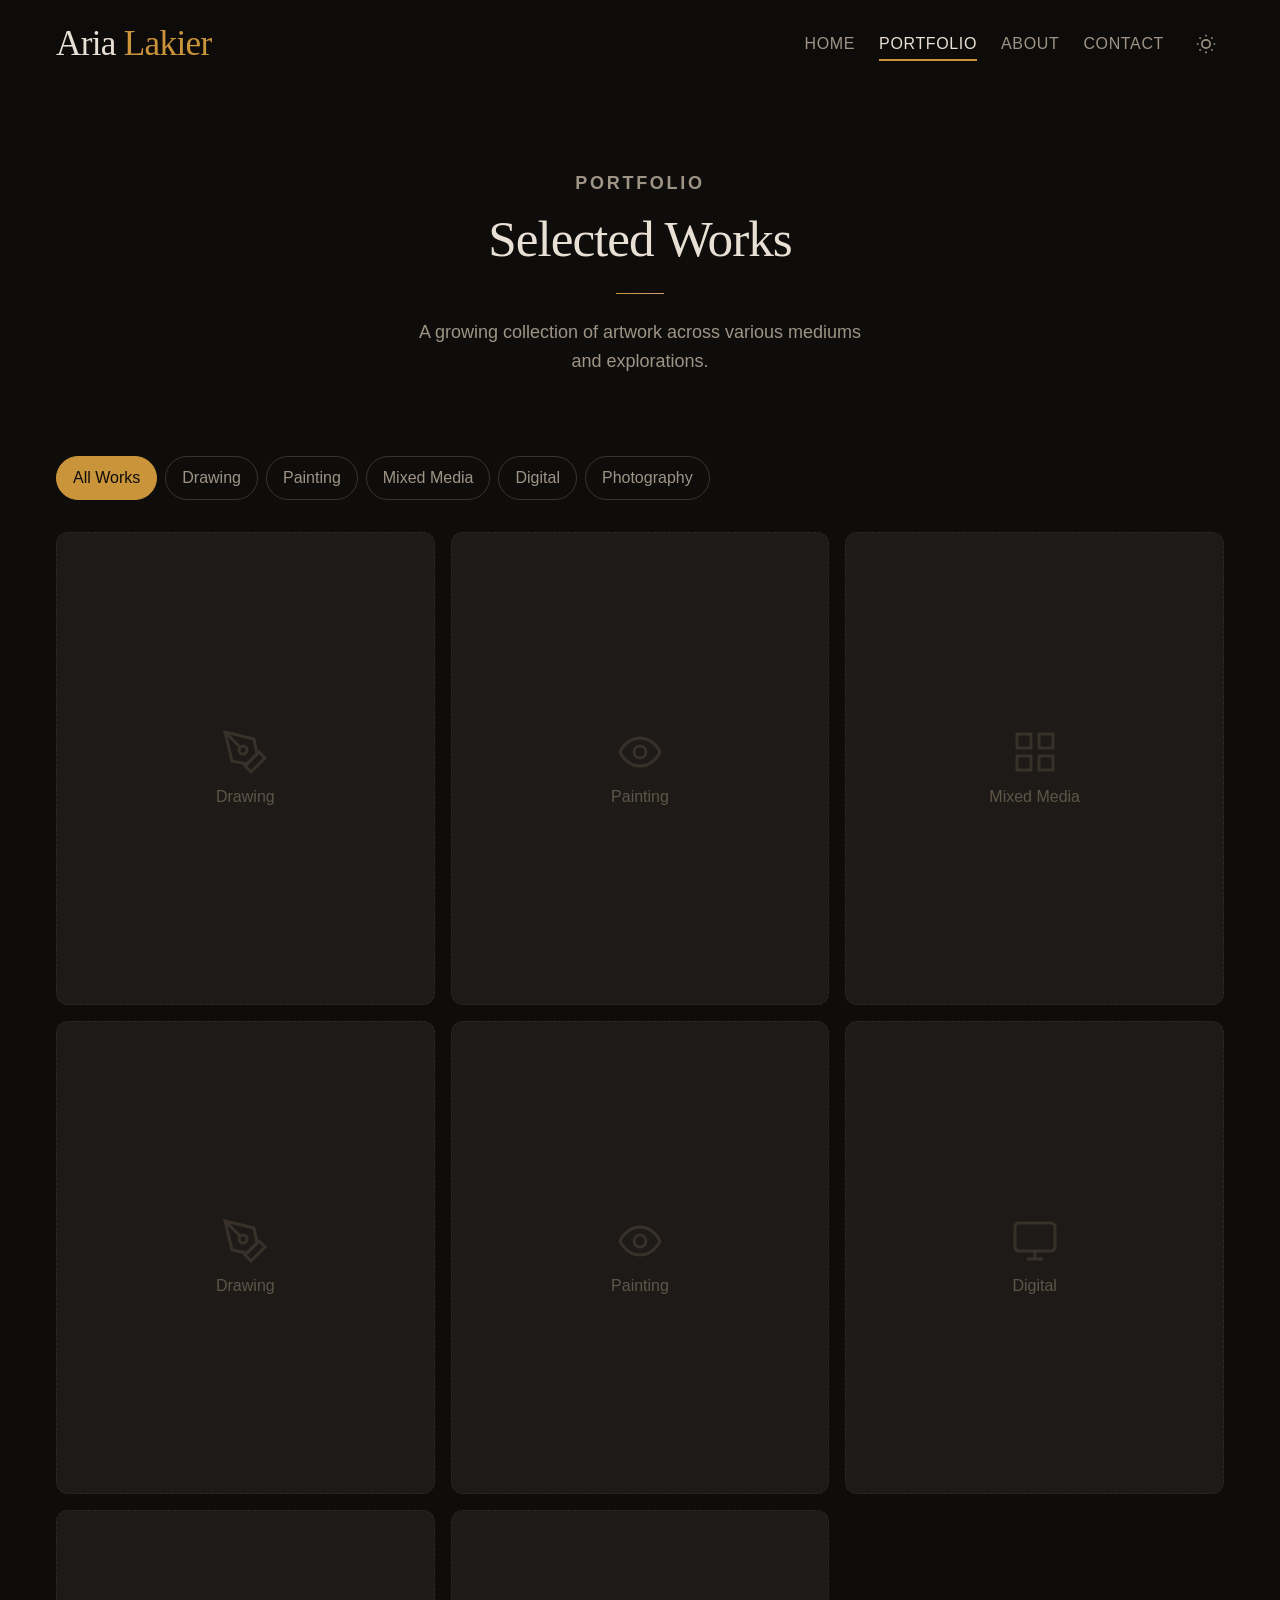
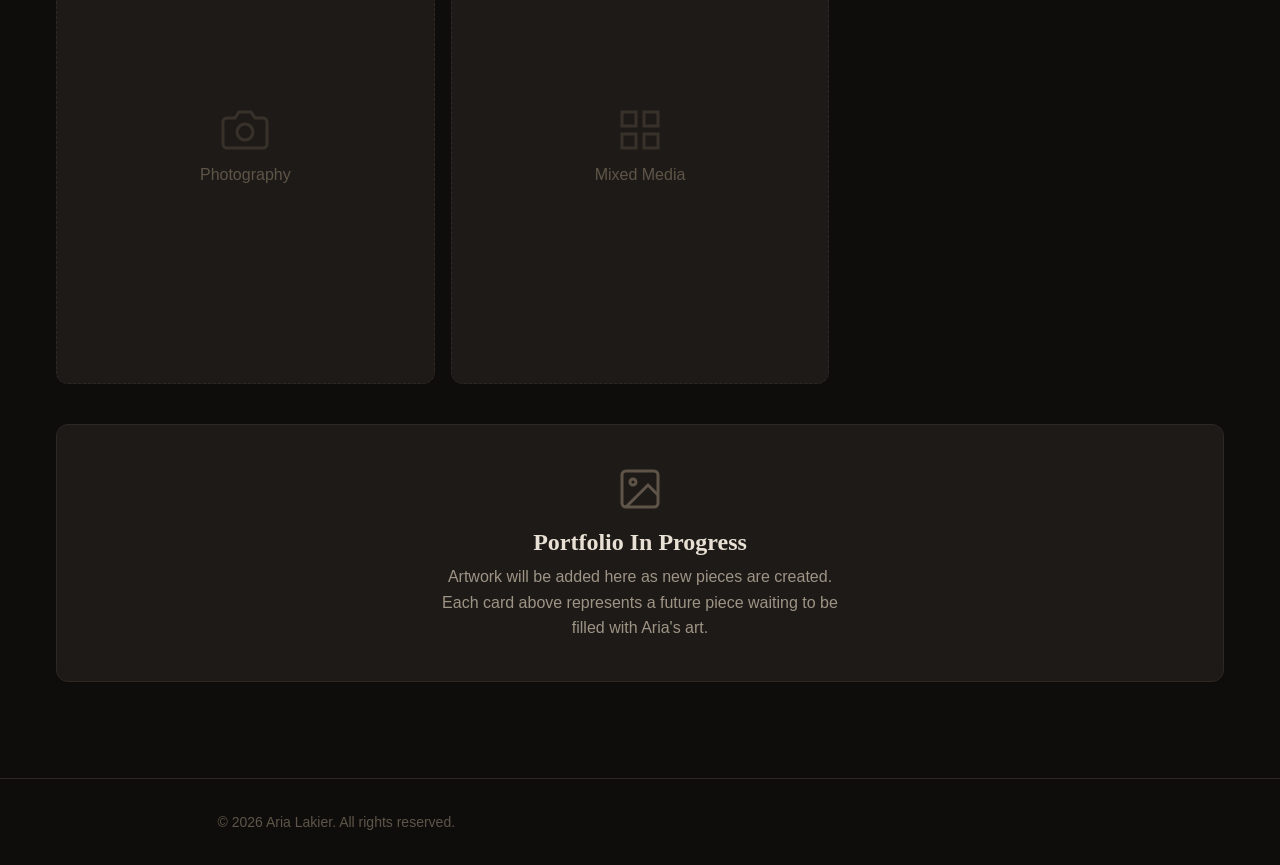
<file: portfolio.html>
<!DOCTYPE html>
<html lang="en">
<head>
<meta charset="UTF-8">
<meta name="viewport" content="width=device-width, initial-scale=1.0">
<title>Portfolio — Aria Lakier</title>
<meta name="description" content="Explore the artwork of Aria Lakier — drawings, paintings, and mixed media explorations from a young artist.">
<meta property="og:title" content="Portfolio — Aria Lakier">
<meta property="og:description" content="Explore the artwork of Aria Lakier — drawings, paintings, and mixed media explorations from a young artist.">
<meta property="og:type" content="website">
<meta property="og:url" content="https://arialakier.com/portfolio.html">
<meta property="og:site_name" content="Aria Lakier — Art Portfolio">
<meta property="og:image" content="https://arialakier.com/assets/about-atmosphere.png">
<meta name="twitter:card" content="summary_large_image">
<meta name="twitter:title" content="Portfolio — Aria Lakier">
<meta name="twitter:description" content="Explore the artwork of Aria Lakier — drawings, paintings, and mixed media explorations from a young artist.">
<meta name="twitter:image" content="https://arialakier.com/assets/about-atmosphere.png">
<link rel="canonical" href="https://arialakier.com/portfolio.html">

<!-- Fonts -->
<link href="https://api.fontshare.com/v2/css?f[]=zodiak@400,400i,500&f[]=satoshi@400,500,700&display=swap" rel="stylesheet">

<link rel="stylesheet" href="./base.css">
<link rel="stylesheet" href="./style.css">
</head>
<body>

  <!-- Header -->
  <header class="header" id="header">
    <div class="header__inner">
      <a href="./index.html" class="header__logo">Aria <span>Lakier</span></a>
      <button class="nav-toggle" id="navToggle" aria-label="Toggle navigation">
        <span></span><span></span><span></span>
      </button>
      <nav class="header__nav" id="headerNav">
        <a href="./index.html">Home</a>
        <a href="./portfolio.html" class="active">Portfolio</a>
        <a href="./about.html">About</a>
        <a href="./contact.html">Contact</a>
        <button class="theme-toggle" data-theme-toggle aria-label="Switch to dark mode">
          <svg width="20" height="20" viewBox="0 0 24 24" fill="none" stroke="currentColor" stroke-width="2"><path d="M21 12.79A9 9 0 1 1 11.21 3 7 7 0 0 0 21 12.79z"/></svg>
        </button>
      </nav>
    </div>
  </header>

  <!-- Page Hero -->
  <section class="page-hero">
    <div class="container">
      <p class="section__eyebrow reveal">Portfolio</p>
      <h1 class="reveal">Selected Works</h1>
      <hr class="gold-rule reveal" style="margin-inline: auto;">
      <p class="reveal">A growing collection of artwork across various mediums and explorations.</p>
    </div>
  </section>

  <!-- Filters & Grid -->
  <section class="section" style="padding-top: 0;">
    <div class="container container--wide">
      
      <!-- Filter pills -->
      <div class="portfolio-filters reveal">
        <button class="filter-pill active" data-filter="all">All Works</button>
        <button class="filter-pill" data-filter="drawing">Drawing</button>
        <button class="filter-pill" data-filter="painting">Painting</button>
        <button class="filter-pill" data-filter="mixed-media">Mixed Media</button>
        <button class="filter-pill" data-filter="digital">Digital</button>
        <button class="filter-pill" data-filter="photography">Photography</button>
      </div>

      <!-- Portfolio Grid -->
      <div class="portfolio-grid reveal-stagger" id="portfolioGrid">
        
        <!-- Placeholder cards — replace with real artwork as Aria creates -->
        <div class="portfolio-card portfolio-card--placeholder" data-medium="drawing">
          <div class="placeholder-icon">
            <svg viewBox="0 0 24 24" fill="none" stroke="currentColor" stroke-width="1.5"><path d="M12 19l7-7 3 3-7 7-3-3z"/><path d="M18 13l-1.5-7.5L2 2l3.5 14.5L13 18l5-5z"/><path d="M2 2l7.586 7.586"/><circle cx="11" cy="11" r="2"/></svg>
            <span>Drawing</span>
          </div>
        </div>

        <div class="portfolio-card portfolio-card--placeholder" data-medium="painting">
          <div class="placeholder-icon">
            <svg viewBox="0 0 24 24" fill="none" stroke="currentColor" stroke-width="1.5"><path d="M2 12s3-7 10-7 10 7 10 7-3 7-10 7S2 12 2 12z"/><circle cx="12" cy="12" r="3"/></svg>
            <span>Painting</span>
          </div>
        </div>

        <div class="portfolio-card portfolio-card--placeholder" data-medium="mixed-media">
          <div class="placeholder-icon">
            <svg viewBox="0 0 24 24" fill="none" stroke="currentColor" stroke-width="1.5"><rect x="3" y="3" width="7" height="7"/><rect x="14" y="3" width="7" height="7"/><rect x="3" y="14" width="7" height="7"/><rect x="14" y="14" width="7" height="7"/></svg>
            <span>Mixed Media</span>
          </div>
        </div>

        <div class="portfolio-card portfolio-card--placeholder" data-medium="drawing">
          <div class="placeholder-icon">
            <svg viewBox="0 0 24 24" fill="none" stroke="currentColor" stroke-width="1.5"><path d="M12 19l7-7 3 3-7 7-3-3z"/><path d="M18 13l-1.5-7.5L2 2l3.5 14.5L13 18l5-5z"/><path d="M2 2l7.586 7.586"/><circle cx="11" cy="11" r="2"/></svg>
            <span>Drawing</span>
          </div>
        </div>

        <div class="portfolio-card portfolio-card--placeholder" data-medium="painting">
          <div class="placeholder-icon">
            <svg viewBox="0 0 24 24" fill="none" stroke="currentColor" stroke-width="1.5"><path d="M2 12s3-7 10-7 10 7 10 7-3 7-10 7S2 12 2 12z"/><circle cx="12" cy="12" r="3"/></svg>
            <span>Painting</span>
          </div>
        </div>

        <div class="portfolio-card portfolio-card--placeholder" data-medium="digital">
          <div class="placeholder-icon">
            <svg viewBox="0 0 24 24" fill="none" stroke="currentColor" stroke-width="1.5"><rect x="2" y="3" width="20" height="14" rx="2"/><path d="M8 21h8M12 17v4"/></svg>
            <span>Digital</span>
          </div>
        </div>

        <div class="portfolio-card portfolio-card--placeholder" data-medium="photography">
          <div class="placeholder-icon">
            <svg viewBox="0 0 24 24" fill="none" stroke="currentColor" stroke-width="1.5"><path d="M23 19a2 2 0 0 1-2 2H3a2 2 0 0 1-2-2V8a2 2 0 0 1 2-2h4l2-3h6l2 3h4a2 2 0 0 1 2 2z"/><circle cx="12" cy="13" r="4"/></svg>
            <span>Photography</span>
          </div>
        </div>

        <div class="portfolio-card portfolio-card--placeholder" data-medium="mixed-media">
          <div class="placeholder-icon">
            <svg viewBox="0 0 24 24" fill="none" stroke="currentColor" stroke-width="1.5"><rect x="3" y="3" width="7" height="7"/><rect x="14" y="3" width="7" height="7"/><rect x="3" y="14" width="7" height="7"/><rect x="14" y="14" width="7" height="7"/></svg>
            <span>Mixed Media</span>
          </div>
        </div>
      </div>

      <!-- Empty state message -->
      <div class="portfolio-banner reveal">
        <svg width="48" height="48" viewBox="0 0 24 24" fill="none" stroke="var(--color-text-faint)" stroke-width="1.5" style="margin:0 auto var(--space-4);"><rect x="3" y="3" width="18" height="18" rx="2"/><circle cx="8.5" cy="8.5" r="1.5"/><path d="m21 15-5-5L5 21"/></svg>
        <h3>Portfolio In Progress</h3>
        <p>Artwork will be added here as new pieces are created. Each card above represents a future piece waiting to be filled with Aria's art.</p>
      </div>

    </div>
  </section>

  <!-- Footer -->
  <footer class="footer">
    <div class="footer__inner">
      <p>&copy; 2026 Aria Lakier. All rights reserved.</p>
    </div>
  </footer>

  <script src="./app.js"></script>
</body>
</html>
</file>
<file: base.css>
/* base.css — Reset & Design Tokens */
*, *::before, *::after { box-sizing: border-box; margin: 0; padding: 0; }

html {
  -moz-text-size-adjust: none;
  -webkit-text-size-adjust: none;
  text-size-adjust: none;
  -webkit-font-smoothing: antialiased;
  -moz-osx-font-smoothing: grayscale;
  text-rendering: optimizeLegibility;
  scroll-behavior: smooth;
  hanging-punctuation: first last;
  scroll-padding-top: var(--space-16);
}

body {
  min-height: 100dvh;
  line-height: 1.6;
  font-family: var(--font-body, sans-serif);
  font-size: var(--text-base);
  color: var(--color-text);
  background-color: var(--color-bg);
}

img, picture, video, canvas, svg { display: block; max-width: 100%; height: auto; }
ul[role="list"], ol[role="list"] { list-style: none; }
input, button, textarea, select { font: inherit; color: inherit; }

h1, h2, h3, h4, h5, h6 { text-wrap: balance; line-height: 1.15; }
p, li, figcaption { text-wrap: pretty; max-width: 72ch; }

::selection {
  background: oklch(from var(--color-primary) l c h / 0.25);
  color: var(--color-text);
}

:focus-visible {
  outline: 2px solid var(--color-primary);
  outline-offset: 3px;
  border-radius: var(--radius-sm);
}

@media (prefers-reduced-motion: reduce) {
  *, *::before, *::after {
    animation-duration: 0.01ms !important;
    animation-iteration-count: 1 !important;
    transition-duration: 0.01ms !important;
    scroll-behavior: auto !important;
  }
}

button { cursor: pointer; background: none; border: none; }
table { border-collapse: collapse; width: 100%; }

a, button, [role="button"], [role="link"], input, textarea, select {
  transition: color var(--transition-interactive),
              background var(--transition-interactive),
              border-color var(--transition-interactive),
              box-shadow var(--transition-interactive);
}

.sr-only {
  position: absolute; width: 1px; height: 1px; padding: 0; margin: -1px;
  overflow: hidden; clip: rect(0, 0, 0, 0); white-space: nowrap; border-width: 0;
}
</file>
<file: style.css>
/* ============================================
   ARIA LAKIER — ART PORTFOLIO
   Scroll Strip / Dark Botanical Aesthetic
   ============================================ */

/* --- Type Scale (fluid) --- */
:root {
  --text-xs:   clamp(0.75rem,  0.7rem  + 0.25vw, 0.875rem);
  --text-sm:   clamp(0.875rem, 0.8rem  + 0.35vw, 1rem);
  --text-base: clamp(1rem,     0.95rem + 0.25vw, 1.125rem);
  --text-lg:   clamp(1.125rem, 1rem    + 0.75vw, 1.5rem);
  --text-xl:   clamp(1.5rem,   1.2rem  + 1.25vw, 2.25rem);
  --text-2xl:  clamp(2rem,     1.2rem  + 2.5vw,  3.5rem);
  --text-3xl:  clamp(2.5rem,   1rem    + 4vw,    5rem);
  --text-hero: clamp(3rem,     0.5rem  + 7vw,    8rem);

  /* --- 4px Spacing --- */
  --space-1:  0.25rem;
  --space-2:  0.5rem;
  --space-3:  0.75rem;
  --space-4:  1rem;
  --space-5:  1.25rem;
  --space-6:  1.5rem;
  --space-8:  2rem;
  --space-10: 2.5rem;
  --space-12: 3rem;
  --space-16: 4rem;
  --space-20: 5rem;
  --space-24: 6rem;
  --space-32: 8rem;

  /* --- Radius --- */
  --radius-sm: 0.375rem;
  --radius-md: 0.5rem;
  --radius-lg: 0.75rem;
  --radius-xl: 1rem;
  --radius-full: 9999px;

  /* --- Transitions --- */
  --transition-interactive: 180ms cubic-bezier(0.16, 1, 0.3, 1);

  /* --- Content widths --- */
  --content-narrow: 640px;
  --content-default: 960px;
  --content-wide: 1200px;
  --content-full: 100%;

  /* --- Fonts --- */
  --font-display: 'Zodiak', 'Georgia', serif;
  --font-body: 'Satoshi', 'Helvetica Neue', sans-serif;
}

/* ============================================
   COLOR PALETTE — Dark Botanical / Scroll Strip
   Dark textured surfaces, amber/gold accent,
   copper blossom tones
   ============================================ */

:root, [data-theme="dark"] {
  /* Surfaces — dark first */
  --color-bg:             #0f0d0b;
  --color-surface:        #171412;
  --color-surface-2:      #1e1a17;
  --color-surface-3:      #252019;
  --color-surface-offset: #121010;
  --color-divider:        #2e2822;
  --color-border:         #3a332b;

  /* Text — warm light tones */
  --color-text:           #e8e0d4;
  --color-text-muted:     #9e9486;
  --color-text-faint:     #5e5548;
  --color-text-inverse:   #0f0d0b;

  /* Primary Accent — Amber Gold */
  --color-primary:        #c9943a;
  --color-primary-hover:  #daa84e;
  --color-primary-active: #b3832e;
  --color-primary-highlight: #2e2515;

  /* Secondary — Copper Blossom */
  --color-copper:         #b87a56;
  --color-copper-light:   #d4a07a;

  /* Scroll Window Warm */
  --color-amber-glow:     #d4a044;
  --color-amber-deep:     #8a6020;

  /* Shadows */
  --shadow-sm: 0 1px 3px rgba(0,0,0,0.4);
  --shadow-md: 0 4px 16px rgba(0,0,0,0.5);
  --shadow-lg: 0 12px 40px rgba(0,0,0,0.6);
}

/* Light Mode — inverted for accessibility */
[data-theme="light"] {
  --color-bg:             #faf7f2;
  --color-surface:        #ffffff;
  --color-surface-2:      #f2ede5;
  --color-surface-3:      #ebe4da;
  --color-surface-offset: #e8e1d6;
  --color-divider:        #d8cfc2;
  --color-border:         #c8bfb0;

  --color-text:           #1a1614;
  --color-text-muted:     #6b6054;
  --color-text-faint:     #a09484;
  --color-text-inverse:   #faf7f2;

  --color-primary:        #9e7628;
  --color-primary-hover:  #876420;
  --color-primary-active: #6e5018;
  --color-primary-highlight: #f5eedd;

  --color-copper:         #9a6842;
  --color-copper-light:   #c49070;

  --color-amber-glow:     #c99530;
  --color-amber-deep:     #7a5818;

  --shadow-sm: 0 1px 2px rgba(40,30,15,0.08);
  --shadow-md: 0 4px 12px rgba(40,30,15,0.1);
  --shadow-lg: 0 12px 32px rgba(40,30,15,0.14);
}

/* ============================================
   LAYOUT
   ============================================ */

.container {
  max-width: var(--content-default);
  margin-inline: auto;
  padding-inline: var(--space-4);
}

.container--wide {
  max-width: var(--content-wide);
}

.container--narrow {
  max-width: var(--content-narrow);
}

/* ============================================
   HEADER / NAV
   ============================================ */

.header {
  position: sticky;
  top: 0;
  z-index: 50;
  background: rgba(15, 13, 11, 0.92);
  backdrop-filter: blur(12px);
  -webkit-backdrop-filter: blur(12px);
  transition: box-shadow 0.3s cubic-bezier(0.16, 1, 0.3, 1);
  border-bottom: 1px solid transparent;
}

[data-theme="light"] .header {
  background: rgba(250, 247, 242, 0.92);
}

.header--scrolled {
  border-bottom-color: var(--color-divider);
  box-shadow: var(--shadow-sm);
}

.header__inner {
  display: flex;
  align-items: center;
  justify-content: space-between;
  padding-block: var(--space-4);
  max-width: var(--content-wide);
  margin-inline: auto;
  padding-inline: var(--space-4);
}

.header__logo {
  font-family: var(--font-display);
  font-size: var(--text-xl);
  font-weight: 500;
  color: var(--color-text);
  text-decoration: none;
  letter-spacing: -0.02em;
}

.header__logo span {
  color: var(--color-primary);
}

.header__nav {
  display: flex;
  align-items: center;
  gap: var(--space-6);
}

.header__nav a {
  font-family: var(--font-body);
  font-size: var(--text-sm);
  font-weight: 500;
  color: var(--color-text-muted);
  text-decoration: none;
  letter-spacing: 0.04em;
  text-transform: uppercase;
  position: relative;
}

.header__nav a::after {
  content: '';
  position: absolute;
  bottom: -4px;
  left: 0;
  width: 0;
  height: 1.5px;
  background: var(--color-primary);
  transition: width 0.3s cubic-bezier(0.16, 1, 0.3, 1);
}

.header__nav a:hover,
.header__nav a.active {
  color: var(--color-text);
}

.header__nav a:hover::after,
.header__nav a.active::after {
  width: 100%;
}

.theme-toggle {
  display: flex;
  align-items: center;
  justify-content: center;
  width: 36px;
  height: 36px;
  border-radius: var(--radius-full);
  color: var(--color-text-muted);
  cursor: pointer;
}

.theme-toggle:hover {
  color: var(--color-text);
  background: var(--color-surface-2);
}

/* Mobile nav toggle */
.nav-toggle {
  display: none;
  flex-direction: column;
  gap: 5px;
  width: 28px;
  padding: var(--space-2);
  cursor: pointer;
}

.nav-toggle span {
  display: block;
  height: 2px;
  background: var(--color-text);
  border-radius: 2px;
  transition: all 0.3s ease;
}

@media (max-width: 767px) {
  .nav-toggle { display: flex; }
  .header__nav {
    display: none;
    position: absolute;
    top: 100%;
    left: 0;
    right: 0;
    background: var(--color-bg);
    border-bottom: 1px solid var(--color-divider);
    flex-direction: column;
    padding: var(--space-6) var(--space-4);
    gap: var(--space-4);
    box-shadow: var(--shadow-md);
  }
  .header__nav.open { display: flex; }
  .header__nav a {
    font-size: var(--text-base);
    padding: var(--space-2) 0;
  }
}

/* ============================================
   HERO — Scroll Strip
   ============================================ */

.hero {
  min-height: 90vh;
  display: flex;
  align-items: center;
  justify-content: center;
  text-align: center;
  padding: var(--space-16) var(--space-4);
  position: relative;
  overflow: hidden;
}

.hero__bg {
  position: absolute;
  inset: 0;
  z-index: 0;
  background: url('./assets/hero-bg.png') center center / cover no-repeat;
}

.hero__bg::after {
  content: '';
  position: absolute;
  inset: 0;
  background: linear-gradient(
    to bottom,
    rgba(15, 13, 11, 0.3) 0%,
    rgba(15, 13, 11, 0.15) 40%,
    rgba(15, 13, 11, 0.4) 100%
  );
}

.hero__content {
  position: relative;
  z-index: 2;
  max-width: 700px;
}

.hero__eyebrow {
  font-family: var(--font-body);
  font-size: var(--text-sm);
  font-weight: 500;
  letter-spacing: 0.15em;
  text-transform: uppercase;
  color: var(--color-primary);
  margin-bottom: var(--space-4);
}

.hero__title {
  font-family: var(--font-display);
  font-size: var(--text-hero);
  font-weight: 400;
  color: #e8e0d4;
  line-height: 1.0;
  letter-spacing: -0.03em;
  margin-bottom: var(--space-6);
  text-shadow: 0 2px 20px rgba(0,0,0,0.5);
}

.hero__subtitle {
  font-family: var(--font-display);
  font-size: var(--text-lg);
  font-style: italic;
  color: rgba(232, 224, 212, 0.8);
  font-weight: 400;
  max-width: 560px;
  margin-inline: auto;
  margin-bottom: var(--space-3);
  line-height: 1.6;
  text-shadow: 0 1px 12px rgba(0,0,0,0.4);
}

.hero__cta {
  display: inline-flex;
  align-items: center;
  gap: var(--space-2);
  font-family: var(--font-body);
  font-size: var(--text-sm);
  font-weight: 600;
  letter-spacing: 0.06em;
  text-transform: uppercase;
  color: var(--color-primary);
  text-decoration: none;
  padding: var(--space-3) var(--space-6);
  border: 1.5px solid var(--color-primary);
  border-radius: var(--radius-full);
  backdrop-filter: blur(8px);
  background: rgba(15, 13, 11, 0.4);
}

.hero__cta:hover {
  background: var(--color-primary);
  color: var(--color-text-inverse);
}

.hero__cta svg {
  width: 16px;
  height: 16px;
  transition: transform 0.3s ease;
}

.hero__cta:hover svg {
  transform: translateX(3px);
}

/* ============================================
   SECTION DIVIDER — Blossom Branch
   ============================================ */

.section-divider {
  width: 100%;
  max-height: 120px;
  overflow: hidden;
  display: flex;
  align-items: center;
  justify-content: center;
  opacity: 0.7;
}

.section-divider img {
  width: 100%;
  max-width: 800px;
  height: auto;
  object-fit: contain;
}

/* ============================================
   SECTION SHARED
   ============================================ */

.section {
  padding-block: clamp(var(--space-12), 8vw, var(--space-24));
}

.section__eyebrow {
  font-family: var(--font-body);
  font-size: var(--text-xs);
  font-weight: 600;
  letter-spacing: 0.15em;
  text-transform: uppercase;
  color: var(--color-primary);
  margin-bottom: var(--space-3);
}

.section__title {
  font-family: var(--font-display);
  font-size: var(--text-2xl);
  font-weight: 400;
  color: var(--color-text);
  letter-spacing: -0.02em;
  margin-bottom: var(--space-4);
}

.section__desc {
  font-size: var(--text-base);
  color: var(--color-text-muted);
  max-width: 560px;
  margin-bottom: var(--space-10);
}

.section__link {
  display: inline-flex;
  align-items: center;
  gap: var(--space-2);
  font-size: var(--text-sm);
  font-weight: 500;
  color: var(--color-primary);
  text-decoration: none;
  margin-top: var(--space-6);
}

.section__link:hover {
  gap: var(--space-3);
}

.section__link svg {
  width: 16px;
  height: 16px;
}

/* ============================================
   PORTFOLIO GRID
   ============================================ */

.portfolio-grid {
  display: grid;
  grid-template-columns: repeat(auto-fill, minmax(min(300px, 100%), 1fr));
  gap: var(--space-4);
}

.portfolio-card {
  position: relative;
  border-radius: var(--radius-lg);
  overflow: hidden;
  background: var(--color-surface);
  border: 1px solid var(--color-divider);
  aspect-ratio: 4/5;
  cursor: pointer;
  group: true;
}

.portfolio-card__image {
  width: 100%;
  height: 100%;
  object-fit: cover;
  transition: transform 0.6s cubic-bezier(0.16, 1, 0.3, 1);
}

.portfolio-card:hover .portfolio-card__image {
  transform: scale(1.04);
}

.portfolio-card__overlay {
  position: absolute;
  inset: 0;
  background: linear-gradient(to top, rgba(15, 13, 11, 0.85) 0%, transparent 60%);
  display: flex;
  flex-direction: column;
  justify-content: flex-end;
  padding: var(--space-6);
  opacity: 0;
  transition: opacity 0.4s ease;
}

.portfolio-card:hover .portfolio-card__overlay {
  opacity: 1;
}

.portfolio-card__title {
  font-family: var(--font-display);
  font-size: var(--text-lg);
  color: #e8e0d4;
  font-weight: 500;
  margin-bottom: var(--space-1);
}

.portfolio-card__medium {
  font-size: var(--text-xs);
  color: rgba(232, 224, 212, 0.6);
  font-weight: 500;
  letter-spacing: 0.05em;
  text-transform: uppercase;
}

/* Placeholder state */
.portfolio-card--placeholder {
  display: flex;
  align-items: center;
  justify-content: center;
  background: var(--color-surface-2);
  border: 1px solid var(--color-divider);
  border-style: dashed;
}

.portfolio-card--placeholder .placeholder-icon {
  color: var(--color-text-faint);
  text-align: center;
}

.portfolio-card--placeholder .placeholder-icon svg {
  width: 48px;
  height: 48px;
  margin-inline: auto;
  margin-bottom: var(--space-2);
  opacity: 0.4;
}

.portfolio-card--placeholder .placeholder-icon span {
  font-size: var(--text-sm);
  color: var(--color-text-faint);
  display: block;
}

/* Featured / Large card */
.portfolio-card--featured {
  grid-column: span 2;
  grid-row: span 2;
  aspect-ratio: auto;
}

@media (max-width: 767px) {
  .portfolio-card--featured {
    grid-column: span 1;
    grid-row: span 1;
    aspect-ratio: 4/5;
  }
}

/* Portfolio page — filter pills */
.portfolio-filters {
  display: flex;
  flex-wrap: wrap;
  gap: var(--space-2);
  margin-bottom: var(--space-8);
}

.filter-pill {
  font-size: var(--text-sm);
  font-weight: 500;
  padding: var(--space-2) var(--space-4);
  border-radius: var(--radius-full);
  border: 1px solid var(--color-border);
  color: var(--color-text-muted);
  background: transparent;
  cursor: pointer;
  transition: all 0.2s ease;
}

.filter-pill:hover {
  border-color: var(--color-primary);
  color: var(--color-primary);
}

.filter-pill.active {
  background: var(--color-primary);
  color: var(--color-text-inverse);
  border-color: var(--color-primary);
}

/* ============================================
   ABOUT SECTION (homepage preview)
   ============================================ */

.about-preview {
  display: grid;
  grid-template-columns: 1fr 1fr;
  gap: var(--space-10);
  align-items: center;
}

.about-preview__image {
  border-radius: var(--radius-lg);
  overflow: hidden;
  aspect-ratio: 3/4;
  background: var(--color-surface-2);
  border: 1px solid var(--color-divider);
}

.about-preview__image img {
  width: 100%;
  height: 100%;
  object-fit: cover;
}

.about-preview__text {
  max-width: 480px;
}

@media (max-width: 767px) {
  .about-preview {
    grid-template-columns: 1fr;
    gap: var(--space-6);
  }
  .about-preview__image {
    aspect-ratio: 16/9;
    max-height: 300px;
  }
}

/* ============================================
   ABOUT PAGE
   ============================================ */

.about-hero {
  display: grid;
  grid-template-columns: 1fr 1.2fr;
  gap: var(--space-10);
  align-items: start;
  padding-block: clamp(var(--space-12), 8vw, var(--space-24));
}

.about-hero__image {
  border-radius: var(--radius-lg);
  overflow: hidden;
  aspect-ratio: 3/4;
  background: var(--color-surface-2);
  border: 1px solid var(--color-divider);
  position: sticky;
  top: calc(var(--space-16) + var(--space-8));
}

.about-hero__image img {
  width: 100%;
  height: 100%;
  object-fit: cover;
}

.about-hero__content h1 {
  font-family: var(--font-display);
  font-size: var(--text-2xl);
  font-weight: 400;
  letter-spacing: -0.02em;
  margin-bottom: var(--space-6);
}

.about-hero__content p {
  font-size: var(--text-base);
  color: var(--color-text-muted);
  margin-bottom: var(--space-4);
  line-height: 1.7;
}

.about-hero__content p:last-of-type {
  margin-bottom: 0;
}

@media (max-width: 767px) {
  .about-hero {
    grid-template-columns: 1fr;
    gap: var(--space-6);
  }
  .about-hero__image {
    aspect-ratio: 16/9;
    max-height: 300px;
    position: static;
  }
}

/* Experience / Timeline */
.timeline {
  padding-block: clamp(var(--space-10), 6vw, var(--space-20));
}

.timeline__list {
  list-style: none;
  padding: 0;
  border-left: 2px solid var(--color-divider);
  margin-left: var(--space-4);
}

.timeline__item {
  padding-left: var(--space-8);
  padding-bottom: var(--space-8);
  position: relative;
}

.timeline__item:last-child {
  padding-bottom: 0;
}

.timeline__item::before {
  content: '';
  position: absolute;
  left: -6px;
  top: 6px;
  width: 10px;
  height: 10px;
  border-radius: var(--radius-full);
  background: var(--color-primary);
}

.timeline__year {
  font-size: var(--text-xs);
  font-weight: 600;
  letter-spacing: 0.08em;
  text-transform: uppercase;
  color: var(--color-primary);
  margin-bottom: var(--space-1);
}

.timeline__title {
  font-family: var(--font-display);
  font-size: var(--text-lg);
  font-weight: 500;
  margin-bottom: var(--space-1);
}

.timeline__desc {
  font-size: var(--text-sm);
  color: var(--color-text-muted);
}

/* ============================================
   CONTACT PAGE
   ============================================ */

.contact-hero {
  text-align: center;
  padding-block: clamp(var(--space-16), 10vw, var(--space-32));
}

.contact-hero h1 {
  font-family: var(--font-display);
  font-size: var(--text-2xl);
  font-weight: 400;
  letter-spacing: -0.02em;
  margin-bottom: var(--space-4);
}

.contact-hero p {
  font-size: var(--text-base);
  color: var(--color-text-muted);
  max-width: 480px;
  margin-inline: auto;
  margin-bottom: var(--space-8);
}

.contact-email {
  display: inline-flex;
  align-items: center;
  gap: var(--space-3);
  font-family: var(--font-display);
  font-size: var(--text-xl);
  color: var(--color-primary);
  text-decoration: none;
  padding: var(--space-4) var(--space-8);
  border: 1.5px solid var(--color-primary);
  border-radius: var(--radius-full);
  transition: all 0.3s ease;
}

.contact-email:hover {
  background: var(--color-primary);
  color: var(--color-text-inverse);
}

/* ============================================
   FOOTER
   ============================================ */

.footer {
  border-top: 1px solid var(--color-divider);
  padding-block: var(--space-8);
  text-align: center;
}

.footer__inner {
  max-width: var(--content-wide);
  margin-inline: auto;
  padding-inline: var(--space-4);
}

.footer p {
  font-size: var(--text-xs);
  color: var(--color-text-faint);
}

.footer a {
  color: var(--color-text-faint);
  text-decoration: none;
}

.footer a:hover {
  color: var(--color-text-muted);
}

/* ============================================
   ANIMATIONS — Scroll Reveal
   ============================================ */

.reveal {
  opacity: 0;
  transform: translateY(20px);
  transition: opacity 0.8s cubic-bezier(0.16, 1, 0.3, 1),
              transform 0.8s cubic-bezier(0.16, 1, 0.3, 1);
}

.reveal.visible {
  opacity: 1;
  transform: translateY(0);
}

/* Stagger children */
.reveal-stagger > * {
  opacity: 0;
  transform: translateY(16px);
  transition: opacity 0.6s cubic-bezier(0.16, 1, 0.3, 1),
              transform 0.6s cubic-bezier(0.16, 1, 0.3, 1);
}

.reveal-stagger.visible > *:nth-child(1) { transition-delay: 0.05s; }
.reveal-stagger.visible > *:nth-child(2) { transition-delay: 0.1s; }
.reveal-stagger.visible > *:nth-child(3) { transition-delay: 0.15s; }
.reveal-stagger.visible > *:nth-child(4) { transition-delay: 0.2s; }
.reveal-stagger.visible > *:nth-child(5) { transition-delay: 0.25s; }
.reveal-stagger.visible > *:nth-child(6) { transition-delay: 0.3s; }

.reveal-stagger.visible > * {
  opacity: 1;
  transform: translateY(0);
}

/* ============================================
   PAGE-LEVEL HERO (inner pages)
   ============================================ */

.page-hero {
  padding-block: clamp(var(--space-12), 8vw, var(--space-20));
  text-align: center;
}

.page-hero h1 {
  font-family: var(--font-display);
  font-size: var(--text-2xl);
  font-weight: 400;
  letter-spacing: -0.02em;
  margin-bottom: var(--space-3);
}

.page-hero p {
  font-size: var(--text-base);
  color: var(--color-text-muted);
  max-width: 520px;
  margin-inline: auto;
}

/* ============================================
   LIGHTBOX
   ============================================ */

.lightbox {
  position: fixed;
  inset: 0;
  z-index: 100;
  background: rgba(10, 8, 6, 0.94);
  backdrop-filter: blur(20px);
  -webkit-backdrop-filter: blur(20px);
  display: flex;
  align-items: center;
  justify-content: center;
  padding: var(--space-8);
  opacity: 0;
  pointer-events: none;
  transition: opacity 0.4s ease;
}

.lightbox.active {
  opacity: 1;
  pointer-events: all;
}

.lightbox__close {
  position: absolute;
  top: var(--space-6);
  right: var(--space-6);
  width: 44px;
  height: 44px;
  display: flex;
  align-items: center;
  justify-content: center;
  color: #e8e0d4;
  font-size: 24px;
  cursor: pointer;
  border-radius: var(--radius-full);
}

.lightbox__close:hover {
  background: rgba(232, 224, 212, 0.1);
}

.lightbox__content {
  max-width: 90vw;
  max-height: 85vh;
}

.lightbox__content img {
  max-width: 100%;
  max-height: 85vh;
  object-fit: contain;
  border-radius: var(--radius-md);
}

.lightbox__info {
  text-align: center;
  margin-top: var(--space-4);
}

.lightbox__info h3 {
  font-family: var(--font-display);
  font-size: var(--text-lg);
  color: #e8e0d4;
  margin-bottom: var(--space-1);
}

.lightbox__info p {
  font-size: var(--text-sm);
  color: rgba(232, 224, 212, 0.6);
}

/* ============================================
   PROCESS CARDS — About page
   ============================================ */

.process-card {
  padding: var(--space-6);
  background: var(--color-surface);
  border: 1px solid var(--color-divider);
  border-radius: var(--radius-lg);
  transition: border-color 0.3s ease, box-shadow 0.3s ease;
}

.process-card:hover {
  border-color: var(--color-primary);
  box-shadow: 0 0 20px rgba(201, 148, 58, 0.06);
}

.process-card h3 {
  font-family: var(--font-display);
  font-size: var(--text-lg);
  color: var(--color-text);
  margin-bottom: var(--space-2);
}

.process-card p {
  font-size: var(--text-sm);
  color: var(--color-text-muted);
  line-height: 1.65;
}

/* ============================================
   DECORATIVE ELEMENTS
   ============================================ */

/* Scroll window accent — used as decorative frame */
.scroll-frame {
  border: 1px solid var(--color-border);
  border-radius: var(--radius-md);
  padding: var(--space-1);
  background: linear-gradient(135deg, var(--color-surface) 0%, var(--color-surface-2) 100%);
  box-shadow: inset 0 0 20px rgba(201, 148, 58, 0.04);
}

/* Gold line accent */
.gold-rule {
  width: 48px;
  height: 1.5px;
  background: linear-gradient(90deg, var(--color-primary), var(--color-copper-light));
  border: none;
  margin-block: var(--space-6);
}

/* Portfolio in-progress banner */
.portfolio-banner {
  text-align: center;
  margin-top: var(--space-10);
  padding: var(--space-10);
  background: var(--color-surface-2);
  border-radius: var(--radius-lg);
  border: 1px solid var(--color-divider);
}

.portfolio-banner h3 {
  font-family: var(--font-display);
  font-size: var(--text-lg);
  margin-bottom: var(--space-2);
}

.portfolio-banner p {
  font-size: var(--text-sm);
  color: var(--color-text-muted);
  max-width: 400px;
  margin: 0 auto;
}
</file>
